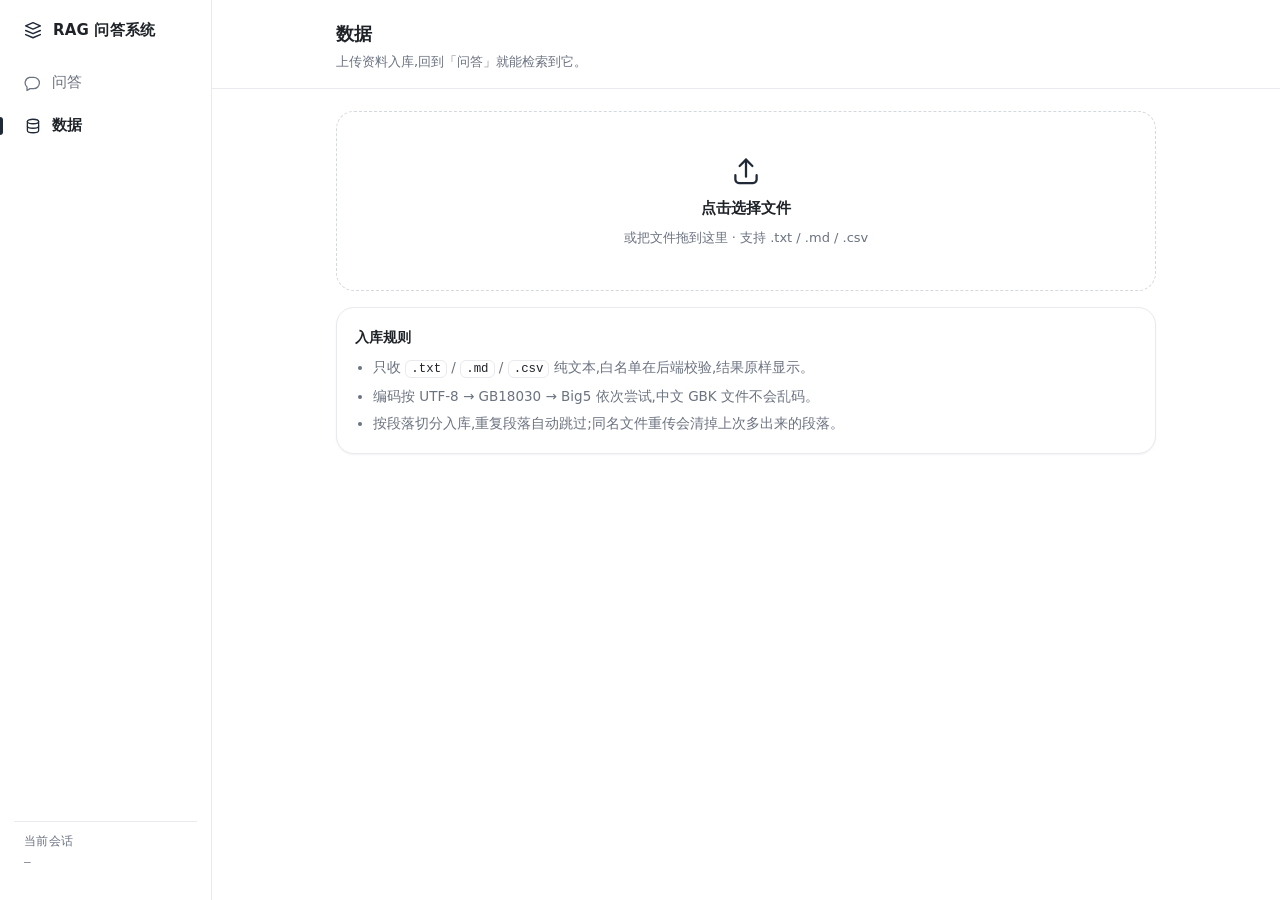
<file: js_html_css/data.html>
<!DOCTYPE html>
<html lang="zh-CN">
<head>
  <meta charset="UTF-8">
  <meta name="viewport" content="width=device-width, initial-scale=1.0">
  <meta name="color-scheme" content="light"><!-- 第一版不做暗色(设计文档 §8) -->
  <title>RAG 数据入库</title>
  <link rel="stylesheet" href="./app.css">
</head>
<body data-page="data">
<div class="app">

  <aside class="sidebar">
    <div class="brand">
      <svg class="brand-mark" viewBox="0 0 24 24" width="22" height="22" fill="none" stroke="currentColor"
           stroke-width="1.6" stroke-linecap="round" stroke-linejoin="round" aria-hidden="true">
        <path d="M4 7.5 12 4l8 3.5-8 3.5-8-3.5Z"/>
        <path d="M4 12.5 12 16l8-3.5"/>
        <path d="M4 17 12 20.5 20 17"/>
      </svg>
      <span>RAG 问答系统</span>
    </div>

    <nav class="nav">
      <a class="nav-item" href="./">
        <svg viewBox="0 0 24 24" width="18" height="18" fill="none" stroke="currentColor"
             stroke-width="1.7" stroke-linecap="round" stroke-linejoin="round" aria-hidden="true">
          <path d="M20.5 12a7.5 7.5 0 0 1-7.5 7.5H8L4 22v-4.6A7.5 7.5 0 0 1 7.5 4.5H13A7.5 7.5 0 0 1 20.5 12Z"/>
        </svg>
        问答
      </a>
      <a class="nav-item is-active" href="./data.html" aria-current="page">
        <svg viewBox="0 0 24 24" width="18" height="18" fill="none" stroke="currentColor"
             stroke-width="1.7" stroke-linecap="round" stroke-linejoin="round" aria-hidden="true">
          <ellipse cx="12" cy="6" rx="7.5" ry="3"/>
          <path d="M4.5 6v12c0 1.66 3.36 3 7.5 3s7.5-1.34 7.5-3V6"/>
          <path d="M4.5 12c0 1.66 3.36 3 7.5 3s7.5-1.34 7.5-3"/>
        </svg>
        数据
      </a>
    </nav>

    <div class="sidebar-foot">
      <span class="foot-label">当前会话</span>
      <code id="session-label" title="">—</code>
    </div>
  </aside>

  <div class="content">
    <header class="page-head">
      <div class="page-title">
        <h1>数据</h1>
        <p class="page-sub">上传资料入库,回到「问答」就能检索到它。</p>
      </div>
    </header>

    <div class="page-body">
      <div class="stack">

        <label class="dropzone" id="dropzone" tabindex="0">
          <svg class="dz-icon" viewBox="0 0 24 24" width="34" height="34" fill="none" stroke="currentColor"
               stroke-width="1.6" stroke-linecap="round" stroke-linejoin="round" aria-hidden="true">
            <path d="M12 16V4"/>
            <path d="m7.5 8.5 4.5-4.5 4.5 4.5"/>
            <path d="M4.5 15v3A2.5 2.5 0 0 0 7 20.5h10a2.5 2.5 0 0 0 2.5-2.5v-3"/>
          </svg>
          <span class="dz-title">点击选择文件</span>
          <span class="dz-hint">或把文件拖到这里 · 支持 .txt / .md / .csv</span>
          <input type="file" id="file-input" accept=".txt,.md,.csv" hidden>
        </label>

        <div id="upload-status" class="upload-status" role="status" hidden></div>

        <section class="card">
          <h2 class="card-title">入库规则</h2>
          <ul class="facts">
            <li>只收 <code>.txt</code> / <code>.md</code> / <code>.csv</code> 纯文本,白名单在后端校验,结果原样显示。</li>
            <li>编码按 UTF-8 → GB18030 → Big5 依次尝试,中文 GBK 文件不会乱码。</li>
            <li>按段落切分入库,重复段落自动跳过;同名文件重传会清掉上次多出来的段落。</li>
          </ul>
        </section>

      </div>
    </div>
  </div>

</div>

<div id="toast-layer" class="toast-layer" role="status" aria-live="polite"></div>

<script src="./app.js"></script>
</body>
</html>
</file>
<file: js_html_css/app.css>
/* ==========================================================================
   RAG 前端三件套 —— 样式(设计文档 §8 + 两界面版)
   两个界面:问答(index.html) / 数据(data.html),共用这一份样式。

   底色约定:
     · 页面、导航、卡片、输入区一律白底
     · 只用四处实心色:用户气泡 / 主按钮 / 上传结果条 / toast
     · 全程不用 backdrop-filter(不做磨砂玻璃),不引外部字体、图标、CDN
     · 第一版不做暗色
   ========================================================================== */

:root {
  --bg:          #ffffff;
  --fg:          #1f2328;
  --muted:       #6b7280;
  --line:        #e8eaed;   /* 分隔线 */
  --line-strong: #d5d9de;   /* 控件描边 */
  --accent:      #1f2937;   /* 主色:主按钮 / 用户气泡 / 强调 */
  --accent-fg:   #ffffff;
  --ok-bg:       #eaf7ef;
  --ok-fg:       #16542f;
  --ok-line:     #b3e2c6;
  --err-bg:      #fdecea;
  --err-fg:      #7f1d1d;
  --err-line:    #f3b7b1;

  --radius:      14px;
  --radius-lg:   18px;
  --sidebar-w:   212px;
  --col:         820px;     /* 阅读列宽,内容居中于此 */
  --gutter:      max(20px, calc((100% - var(--col)) / 2));
  --shadow-sm:   0 1px 2px rgba(16, 24, 40, .05);
  --shadow-md:   0 6px 18px rgba(16, 24, 40, .09);
}

* { box-sizing: border-box; }

[hidden] { display: none !important; }

html, body {
  height: 100%;
  margin: 0;
}

body {
  background: var(--bg);
  color: var(--fg);
  font-family: system-ui, -apple-system, "Segoe UI", "Microsoft YaHei",
               "PingFang SC", "Hiragino Sans GB", sans-serif;
  font-size: 15px;
  line-height: 1.6;
  -webkit-font-smoothing: antialiased;
}

code, kbd {
  font-family: ui-monospace, SFMono-Regular, Consolas, "Courier New", monospace;
  font-size: .92em;
}

/* ── 骨架:左导航 + 右内容 ─────────────────────────────────────── */
.app {
  display: flex;
  height: 100vh;
  height: 100dvh;
}

.sidebar {
  flex: 0 0 var(--sidebar-w);
  display: flex;
  flex-direction: column;
  gap: 4px;
  padding: 18px 14px;
  background: var(--bg);
  border-right: 1px solid var(--line);
}

.brand {
  display: flex;
  align-items: center;
  gap: 9px;
  padding: 0 8px 16px;
  font-size: 15px;
  font-weight: 650;
  letter-spacing: .2px;
}

/* 图标兜底:每个 <svg> 的 fill/stroke 也直接写在标签上(自包含),
   万一 app.css 没加载,也不会退化成一坨黑色实心块。 */
svg {
  fill: none;
  stroke: currentColor;
  stroke-width: 1.6;
  stroke-linecap: round;
  stroke-linejoin: round;
}

.brand-mark {
  width: 22px;
  height: 22px;
  flex: 0 0 auto;
  color: var(--accent);
}

.nav {
  display: flex;
  flex-direction: column;
  gap: 2px;
}

.nav-item {
  position: relative;
  display: flex;
  align-items: center;
  gap: 10px;
  padding: 9px 10px;
  color: var(--muted);
  font-size: 14.5px;
  text-decoration: none;
  border-radius: 10px;
  transition: color .15s ease;
}

.nav-item svg {
  width: 18px;
  height: 18px;
  flex: 0 0 auto;
  stroke-width: 1.7;
}

.nav-item:hover { color: var(--fg); }

.nav-item.is-active {
  color: var(--fg);
  font-weight: 600;
}

.nav-item.is-active svg { stroke: var(--accent); }

/* 选中态:白底 + 左侧强调条(不给导航加实心底色) */
.nav-item.is-active::before {
  content: "";
  position: absolute;
  left: -14px;
  top: 50%;
  width: 3px;
  height: 18px;
  margin-top: -9px;
  border-radius: 0 3px 3px 0;
  background: var(--accent);
}

.sidebar-foot {
  margin-top: auto;
  display: flex;
  flex-direction: column;
  gap: 3px;
  padding: 10px;
  border-top: 1px solid var(--line);
  font-size: 12px;
  color: var(--muted);
}

.foot-label { letter-spacing: .3px; }

#session-label {
  display: block;
  overflow: hidden;
  color: var(--muted);
  text-overflow: ellipsis;
  white-space: nowrap;
}

/* ── 右侧内容区 ────────────────────────────────────────────────── */
.content {
  flex: 1 1 auto;
  min-width: 0;
  display: flex;
  flex-direction: column;
}

.page-head {
  flex: 0 0 auto;
  display: flex;
  align-items: flex-start;
  gap: 16px;
  flex-wrap: wrap;
  padding: 20px var(--gutter) 15px;
  background: var(--bg);
  border-bottom: 1px solid var(--line);
}

.page-title h1 {
  margin: 0;
  font-size: 18px;
  font-weight: 650;
  letter-spacing: .2px;
}

.page-sub {
  margin: 3px 0 0;
  color: var(--muted);
  font-size: 13px;
}

.page-actions {
  margin-left: auto;
  display: flex;
  align-items: center;
  gap: 8px;
}

/* ── 按钮 ──────────────────────────────────────────────────────── */
.btn {
  appearance: none;
  display: inline-flex;
  align-items: center;
  justify-content: center;
  gap: 6px;
  padding: 9px 15px;
  font: inherit;
  font-size: 14px;
  line-height: 1.2;
  color: var(--fg);
  background: var(--bg);
  border: 1px solid var(--line-strong);
  border-radius: 10px;
  cursor: pointer;
  user-select: none;
  white-space: nowrap;
  transition: border-color .15s ease, color .15s ease, transform .05s ease;
}

.btn:hover:not(:disabled) { border-color: var(--accent); }

.btn:active:not(:disabled) { transform: translateY(1px); }

.btn:disabled {
  cursor: not-allowed;
  opacity: .45;
}

.btn:focus-visible {
  outline: 2px solid var(--accent);
  outline-offset: 2px;
}

.btn-primary {
  color: var(--accent-fg);
  background: var(--accent);
  border-color: var(--accent);
}

.btn-primary:hover:not(:disabled) { border-color: #000; }

/* ── 问答页:消息区 ────────────────────────────────────────────── */
.chat-area {
  flex: 1 1 auto;
  overflow-y: auto;
  overscroll-behavior: contain;
  padding: 20px var(--gutter) 6px;
  background: var(--bg);
}

.msg {
  display: flex;
  width: 100%;
  max-width: var(--col);
  margin: 0 auto;
  padding-bottom: 14px;
}

.msg.user      { justify-content: flex-end; }
.msg.assistant { justify-content: flex-start; }

.bubble {
  max-width: min(76%, 600px);
  padding: 10px 14px;
  border-radius: var(--radius);
  white-space: pre-wrap;         /* 保留换行 */
  overflow-wrap: anywhere;       /* 长串/链接不撑破气泡 */
}

/* 用户:右对齐深底白字(唯一允许实心色的气泡) */
.bubble.user {
  color: var(--accent-fg);
  background: var(--accent);
  border: 1px solid var(--accent);
  border-bottom-right-radius: 6px;
}

/* 助手:左对齐白底 + 描边 */
.bubble.assistant {
  color: var(--fg);
  background: var(--bg);
  border: 1px solid var(--line);
  border-bottom-left-radius: 6px;
  box-shadow: var(--shadow-sm);
}

/* 流式光标:收到 done 后由 JS 移除 */
.cursor {
  display: inline-block;
  margin-left: 2px;
  color: var(--accent);
  animation: blink 1s steps(1, end) infinite;
}

@keyframes blink {
  0%, 50%      { opacity: 1; }
  50.01%, 100% { opacity: 0; }
}

/* ── 问答页:底部输入条 ────────────────────────────────────────── */
.input-bar {
  flex: 0 0 auto;
  padding: 12px var(--gutter) 18px;
  background: var(--bg);
}

.composer {
  display: flex;
  align-items: flex-end;
  gap: 8px;
  width: 100%;
  max-width: var(--col);
  margin: 0 auto;
  padding: 7px 7px 7px 15px;
  background: var(--bg);
  border: 1px solid var(--line-strong);
  border-radius: 16px;
  transition: border-color .15s ease, box-shadow .15s ease;
}

.composer:focus-within {
  border-color: var(--accent);
  box-shadow: 0 0 0 3px rgba(31, 41, 55, .1);
}

#question-input {
  flex: 1 1 auto;
  min-width: 0;
  max-height: 160px;
  padding: 7px 0;
  font: inherit;
  color: var(--fg);
  background: var(--bg);
  border: 0;
  outline: none;
  resize: none;
  overflow-y: hidden;
}

#question-input::placeholder { color: var(--muted); }

#send-btn { flex: 0 0 auto; }

/* ── 数据页:内容列 + 卡片 ────────────────────────────────────── */
.page-body {
  flex: 1 1 auto;
  overflow-y: auto;
  padding: 22px var(--gutter) 28px;
  background: var(--bg);
}

.stack {
  display: flex;
  flex-direction: column;
  gap: 16px;
  width: 100%;
  max-width: var(--col);
  margin: 0 auto;
}

/* 上传区:白底 + 虚线描边 */
.dropzone {
  display: flex;
  flex-direction: column;
  align-items: center;
  gap: 8px;
  padding: 42px 24px;
  text-align: center;
  background: var(--bg);
  border: 1.5px dashed var(--line-strong);
  border-radius: var(--radius-lg);
  cursor: pointer;
  transition: border-color .15s ease, box-shadow .15s ease, transform .15s ease;
}

.dropzone:hover,
.dropzone:focus-visible {
  border-color: var(--accent);
  box-shadow: var(--shadow-md);
  outline: none;
}

.dropzone.is-dragover {
  border-color: var(--accent);
  box-shadow: var(--shadow-md);
  transform: translateY(-1px);
}

.dropzone.is-busy {
  cursor: progress;
  opacity: .7;
}

.dz-icon {
  width: 34px;
  height: 34px;
  color: var(--accent);
}

.dz-title {
  font-size: 15px;
  font-weight: 600;
}

.dz-hint {
  color: var(--muted);
  font-size: 13px;
}

/* 上传结果:后端 message 原样显示,3 秒后自动淡出 */
.upload-status {
  padding: 12px 16px;
  font-size: 14px;
  background: var(--bg);
  border: 1px solid var(--line);
  border-radius: var(--radius);
  transition: opacity .4s ease;
}

.upload-status.is-pending { color: var(--muted); }
.upload-status.is-ok {
  color: var(--ok-fg);
  background: var(--ok-bg);
  border-color: var(--ok-line);
}
.upload-status.is-err {
  color: var(--err-fg);
  background: var(--err-bg);
  border-color: var(--err-line);
}
.upload-status.is-out { opacity: 0; }

.card {
  padding: 18px;
  background: var(--bg);
  border: 1px solid var(--line);
  border-radius: var(--radius-lg);
  box-shadow: var(--shadow-sm);
}

.card-title {
  margin: 0 0 8px;
  font-size: 14px;
  font-weight: 650;
}

.facts {
  margin: 0;
  padding-left: 18px;
  color: var(--muted);
  font-size: 13.5px;
}

.facts li + li { margin-top: 6px; }

.facts code {
  padding: 1px 5px;
  color: var(--fg);
  background: var(--bg);
  border: 1px solid var(--line);
  border-radius: 6px;
}

/* ── toast:error 事件 / 网络故障,3 秒淡出,页面不崩 ────────────── */
.toast-layer {
  position: fixed;
  top: 16px;
  left: 50%;
  transform: translateX(-50%);
  z-index: 50;
  display: flex;
  flex-direction: column;
  align-items: center;
  gap: 8px;
  width: max-content;
  max-width: min(92vw, 560px);
  pointer-events: none;
}

.toast {
  padding: 10px 16px;
  font-size: 14px;
  color: #ffffff;
  background: var(--accent);
  border-radius: 10px;
  box-shadow: 0 6px 18px rgba(0, 0, 0, .18);
  animation: toast-in .18s ease-out;
  transition: opacity .4s ease;
  overflow-wrap: anywhere;
}

.toast.is-err { background: #b3261e; }
.toast.is-out { opacity: 0; }

@keyframes toast-in {
  from { opacity: 0; transform: translateY(-6px); }
  to   { opacity: 1; transform: translateY(0); }
}

/* ── 窄屏:导航挪到顶部,横向排列 ──────────────────────────────── */
@media (max-width: 820px) {
  .app { flex-direction: column; }

  .sidebar {
    flex: 0 0 auto;
    flex-direction: row;
    align-items: center;
    gap: 8px;
    padding: 10px 14px;
    border-right: 0;
    border-bottom: 1px solid var(--line);
  }

  .brand { padding: 0 8px 0 0; }
  .brand span { display: none; }

  .nav { flex-direction: row; }

  .nav-item.is-active::before {
    left: 50%;
    top: auto;
    bottom: -10px;
    width: 18px;
    height: 3px;
    margin-top: 0;
    margin-left: -9px;
    border-radius: 3px 3px 0 0;
  }

  .sidebar-foot { display: none; }

  .page-head { padding-bottom: 12px; }
  .bubble { max-width: 86%; }
}

/* ── 动效敏感:去掉闪烁与滑入 ──────────────────────────────────── */
@media (prefers-reduced-motion: reduce) {
  .cursor { animation: none; }
  .toast  { animation: none; }
  * { transition: none !important; }
}
</file>
